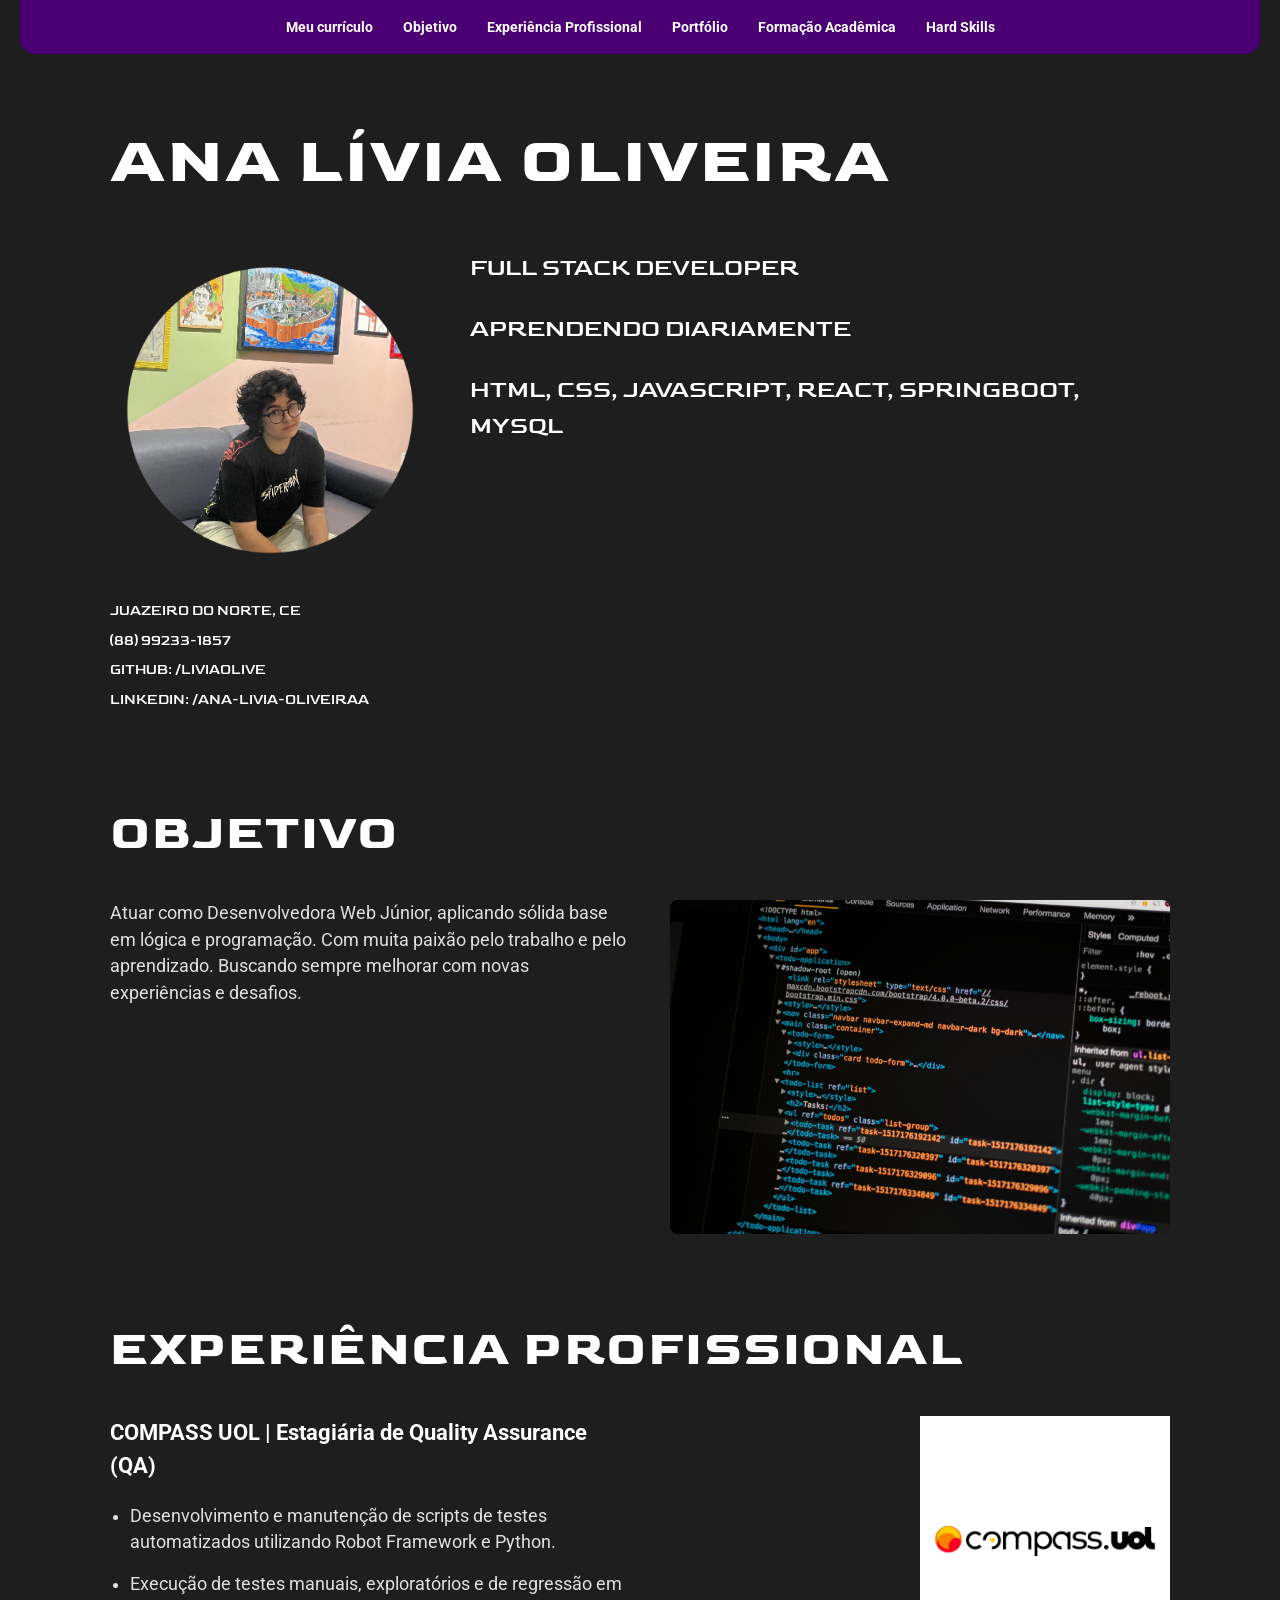
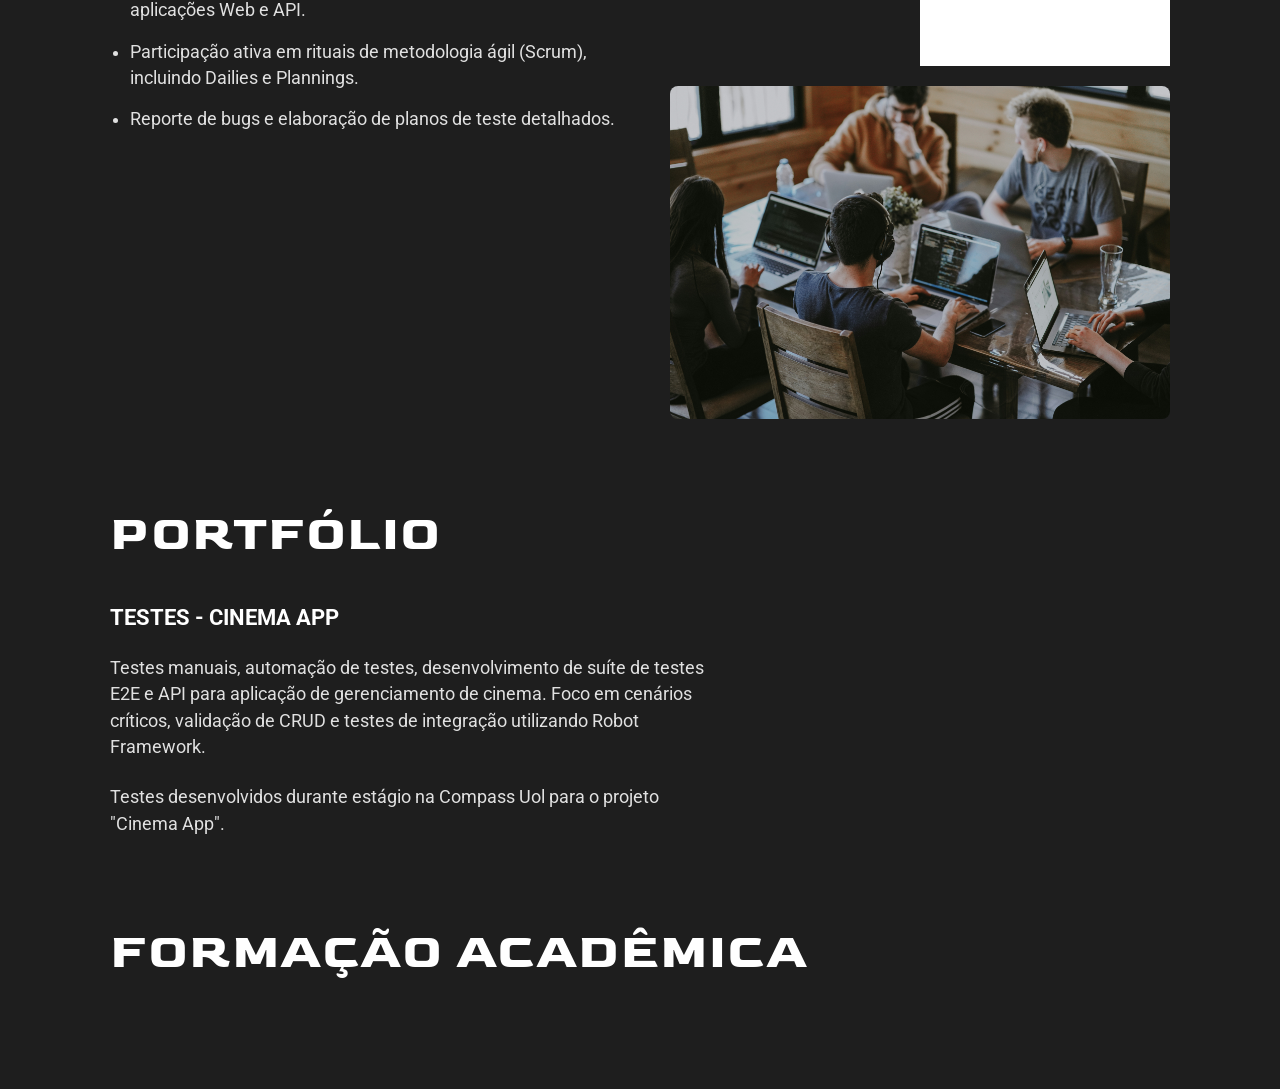
<file: index.html>
<!DOCTYPE html>
<html lang="pt-br">
<head>
    <meta charset="UTF-8">
    <meta name="viewport" content="width=device-width, initial-scale=1.0">
    <link rel="shortcut icon" href="imagens/favicon.ico" type="image/x-icon">
    <title>Meu Currículo - Ana Lívia Oliveira</title>
    
    <link rel="preconnect" href="https://fonts.googleapis.com">
    <link rel="preconnect" href="https://fonts.gstatic.com" crossorigin>
    <link href="https://fonts.googleapis.com/css2?family=Goldman:wght@400;700&display=swap" rel="stylesheet">
    <link href="https://fonts.googleapis.com/css2?family=Roboto:ital,wght@0,100..900;1,100..900&display=swap" rel="stylesheet">
    
    <link rel="stylesheet" href="style.css">
</head>
<body>

    <header class="navbar">
        <nav>
            <ul>
                <li><a href="#curriculo">Meu currículo</a></li>
                <li><a href="#objetivo">Objetivo</a></li>
                <li><a href="#experiencia">Experiência Profissional</a></li>
                <li><a href="#portfolio">Portfólio</a></li>
                <li><a href="#formacao">Formação Acadêmica</a></li>
                <li><a href="#skills">Hard Skills</a></li>
            </ul>
        </nav>
    </header>

    <main class="container">
        
        <section id="curriculo">
            <h1 class="titulos">ANA LÍVIA OLIVEIRA</h1>
            
            <div class="layout-duas-colunas">
                <div class="coluna-esquerda">
                    <img src="imagens/ana-livia.png" class="foto-perfil" alt="Ana Lívia Oliveira">
                    
                    <div class="contatos">
                        <p>Juazeiro do Norte, CE</p>
                        <p>(88) 99233-1857</p>
                        <p>GITHUB: <a href="https://github.com/LiviaOlive" target="_blank" rel="external">/LiviaOlive</a></p>
                        <p>LINKEDIN: <a href="https://www.linkedin.com/in/ana-livia-oliveiraa/" target="_blank" rel="external">/ana-livia-oliveiraa</a></p>
                    </div>
                </div>
                
                <div class="coluna-direita cargos">
                    <h2>FULL STACK DEVELOPER</h2>
                    <h2>APRENDENDO DIARIAMENTE</h2>
                    <h2>HTML, CSS, JAVASCRIPT, REACT, SPRINGBOOT, MYSQL</h2>
                </div>
            </div>
        </section>

        <section id="objetivo">
            <h2 class="subtitulos">OBJETIVO</h2>
            <div class="layout-duas-colunas">
                <div class="coluna-texto">
                    <p class="texto-info">Atuar como Desenvolvedora Web Júnior, aplicando sólida base em lógica e programação. Com muita paixão pelo trabalho e pelo aprendizado. Buscando sempre melhorar com novas experiências e desafios.</p>
                </div>
                <div class="coluna-imagem">
                    <img src="imagens/objetivo.jpg" alt="Código HTML" class="foto-objetivo">
                </div>
            </div>
        </section>

        <section id="experiencia">
            <h2 class="subtitulos">EXPERIÊNCIA PROFISSIONAL</h2>
            <div class="layout-duas-colunas">
                <div class="coluna-texto">
                    <h3 class="cargo-titulo">COMPASS UOL | Estagiária de Quality Assurance (QA)</h3>
                    <ul class="texto-info lista-experiencia">
                        <li>Desenvolvimento e manutenção de scripts de testes automatizados utilizando Robot Framework e Python.</li>
                        <li>Execução de testes manuais, exploratórios e de regressão em aplicações Web e API.</li>
                        <li>Participação ativa em rituais de metodologia ágil (Scrum), incluindo Dailies e Plannings.</li>
                        <li>Reporte de bugs e elaboração de planos de teste detalhados.</li>
                    </ul>
                </div>
                <div class="coluna-imagem flex-coluna">
                    <img src="imagens/logo-compass.png" alt="Logo Compass UOL" class="foto-logo">
                    <img src="imagens/equipe.jpg" alt="Equipe trabalhando" class="foto-objetivo">
                </div>
            </div>
        </section>

        <section id="portfolio">
            <h2 class="subtitulos">PORTFÓLIO</h2>
            <div class="coluna-texto">
                <h3 class="cargo-titulo">TESTES - CINEMA APP</h3>
                <p class="texto-info">Testes manuais, automação de testes, desenvolvimento de suíte de testes E2E e API para aplicação de gerenciamento de cinema. Foco em cenários críticos, validação de CRUD e testes de integração utilizando Robot Framework.</p>
                <br>
                <p class="texto-info">Testes desenvolvidos durante estágio na Compass Uol para o projeto "Cinema App".</p>
            </div>
        </section>

        <section id="formacao">
            <h2 class="subtitulos">FORMAÇÃO ACADÊMICA</h2>
            </section>


    </main>
</body>
</html>
</file>
<file: style.css>
/* --- RESET E VARIÁVEIS GERAIS --- */
* {
    margin: 0;
    padding: 0;
    box-sizing: border-box;
}

body {
    background-color: #1E1E1E; /* Cor do seu código original */
    color: white;
    font-family: 'Roboto', sans-serif;
    line-height: 1.5;
}

/* --- NAVEGAÇÃO (Inspirada no Figma) --- */
.navbar {
    background-color: #4a0072; /* Roxo do menu do Figma */
    padding: 15px 0;
    border-radius: 0 0 15px 15px;
    margin: 0 20px 40px 20px;
}

.navbar ul {
    display: flex;
    justify-content: center;
    gap: 30px;
    list-style: none;
    flex-wrap: wrap;
}

.navbar a {
    color: white;
    text-decoration: none;
    font-size: 0.9rem;
    font-weight: 700;
}

.navbar a:hover {
    color: #d8b4fe;
}

/* --- ESTRUTURA PRINCIPAL --- */
.container {
    max-width: 1100px;
    margin: 0 auto;
    padding: 20px;
}

section {
    margin-bottom: 80px;
}

/* --- CLASSES DE TIPOGRAFIA (Suas classes adaptadas) --- */
.titulos {
    font-family: 'Goldman', sans-serif;
    font-size: 4rem; /* Adaptado de 120px para não quebrar monitores menores */
    margin-bottom: 40px;
    letter-spacing: 2px;
}

.subtitulos {
    font-family: 'Goldman', sans-serif;
    font-size: 3rem; /* Adaptado de 96px */
    margin-bottom: 30px;
    letter-spacing: 1.5px;
}

.texto-info {
    font-family: 'Roboto', sans-serif;
    font-size: 1.1rem; /* Adaptado de 16px para 17.6px para leitura melhor */
    color: #e0e0e0;
    max-width: 600px; 
}

/* --- CLASSES DE IMAGEM (Suas classes adaptadas) --- */
.foto-perfil {
    width: 320px;
    height: 320px;
    border-radius: 50%;
    object-fit: cover;
    margin-bottom: 20px;
}

.foto-objetivo {
    width: 100%;
    max-width: 500px;
    height: auto;
    border-radius: 8px;
}

.foto-logo {
    width: 250px;
    margin-bottom: 20px;
}

/* --- LAYOUTS (FLEXBOX) --- */
.layout-duas-colunas {
    display: flex;
    justify-content: space-between;
    align-items: flex-start;
    gap: 40px;
    flex-wrap: wrap; /* Permite quebrar em telas de celular */
}

.coluna-esquerda {
    display: flex;
    flex-direction: column;
}

.coluna-direita {
    display: flex;
    flex-direction: column;
    justify-content: center;
    flex: 1;
}

.coluna-texto {
    flex: 1;
}

.coluna-imagem {
    display: flex;
    justify-content: flex-end;
}

.flex-coluna {
    flex-direction: column;
    align-items: flex-end;
}

/* --- ESTILOS ESPECÍFICOS DE SEÇÕES --- */
.cargos h2 {
    font-family: 'Goldman', sans-serif;
    font-size: 1.5rem;
    margin-bottom: 25px;
    font-weight: 400;
}

.contatos {
    margin-top: 10px;
}

.contatos p {
    font-family: 'Goldman', sans-serif;
    font-size: 0.9rem;
    margin-bottom: 8px;
    text-transform: uppercase;
}

.contatos a {
    color: #ffffff;
    text-decoration: none;
}

.contatos a:hover {
    text-decoration: underline;
}

.cargo-titulo {
    font-family: 'Roboto', sans-serif;
    font-size: 1.4rem;
    font-weight: bold;
    margin-bottom: 20px;
}

.lista-experiencia {
    margin-left: 20px;
}

.lista-experiencia li {
    margin-bottom: 15px;
}
</file>
